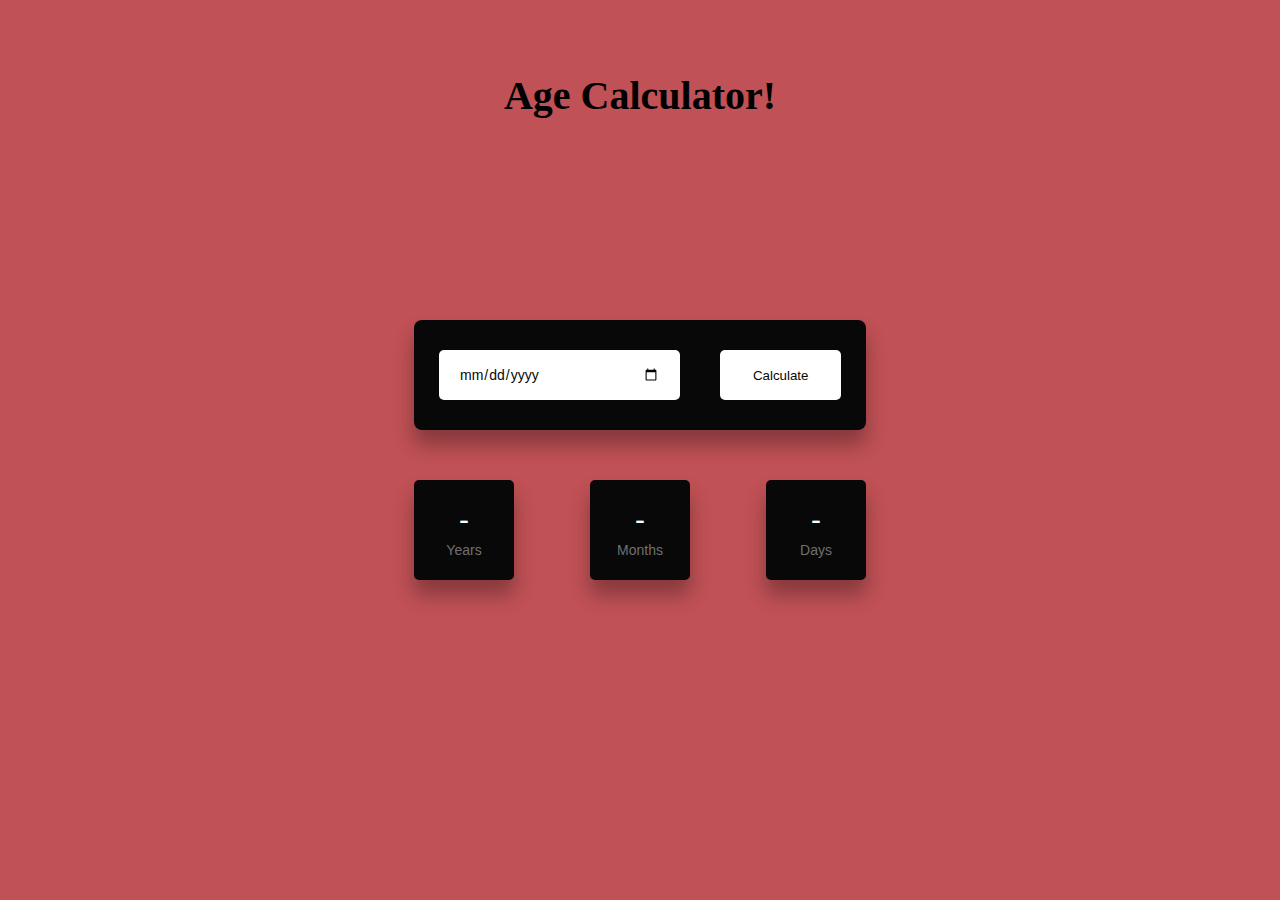
<file: Task_1/index.html>
<!DOCTYPE html>
<html>
<head>
    <meta charset="UTF-8">
    <meta name="viewport" content="width=device-width, initial-scale=1.0">
    <link rel="stylesheet" href="styles.css">
    <title>AC</title>
</head>
<body>
    <h2>Age Calculator!</h2>
    <div class="container">
        <div class="inputs-wrapper">
            <input type="date" id="date-input">  
            <button onclick="ageCalculate()">Calculate</button>
        </div>
        <div class="outputs-wrapper">
            <div>
                <span id="years">-</span>
                <p>Years</p>
            </div>
            <div>
                <span id="months">-</span>
                <p>Months</p>
            </div>
            <div>
                <span id="days">-</span>
                <p>Days</p>
            </div>
        </div>
    </div>
</body>
<script src="script.js"></script>
</html>
</file>
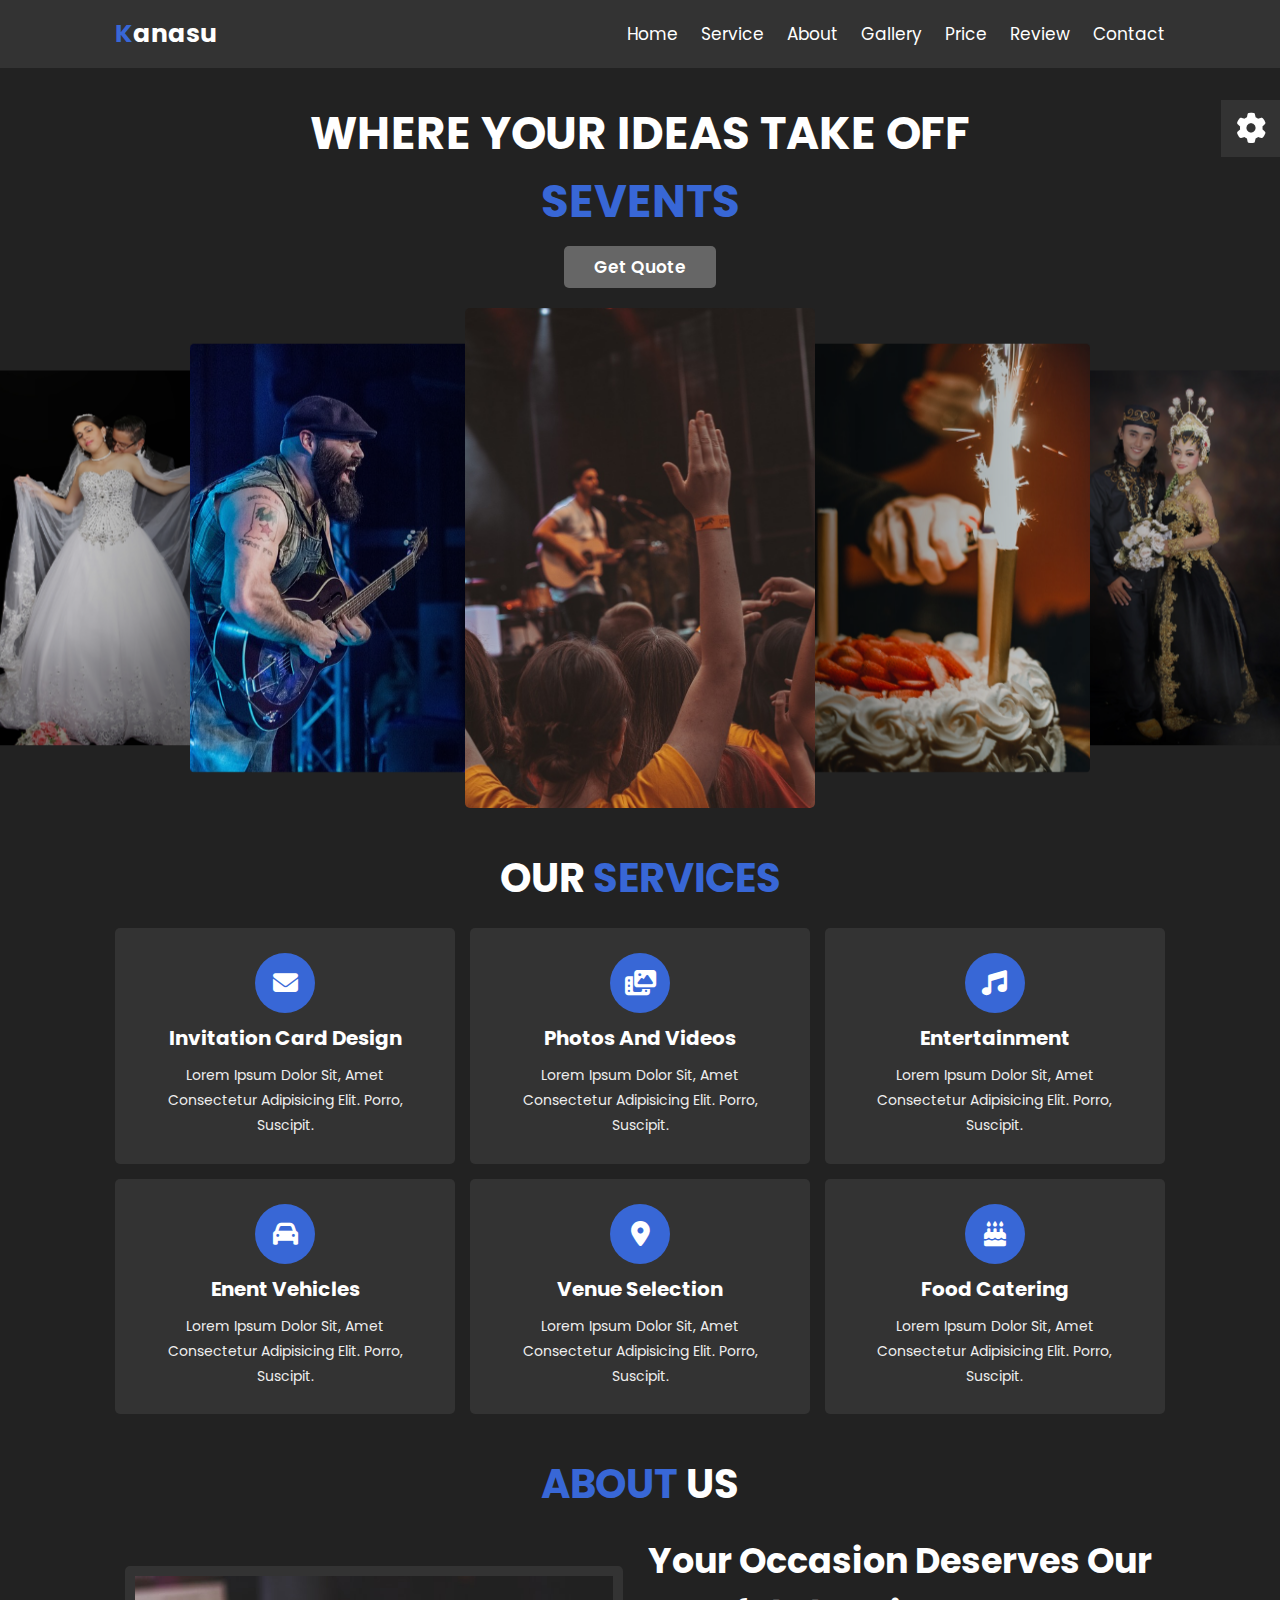
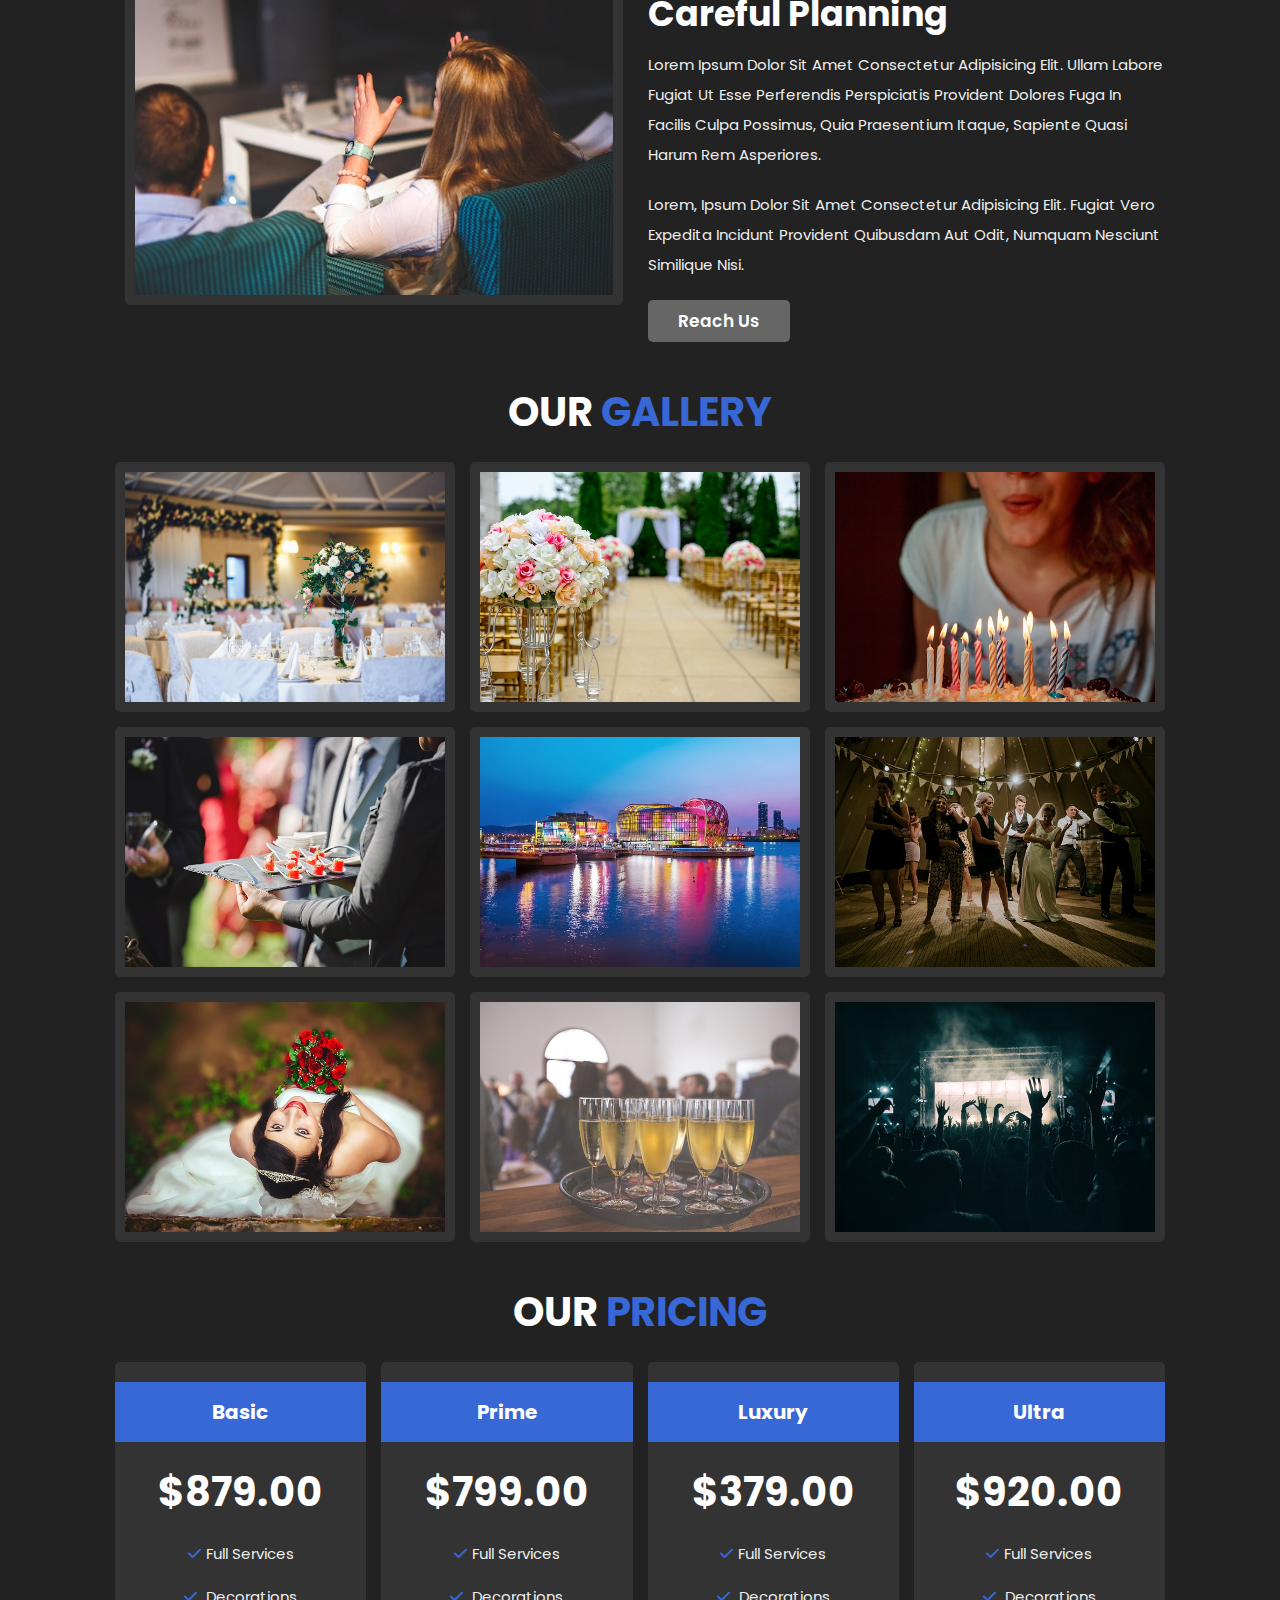
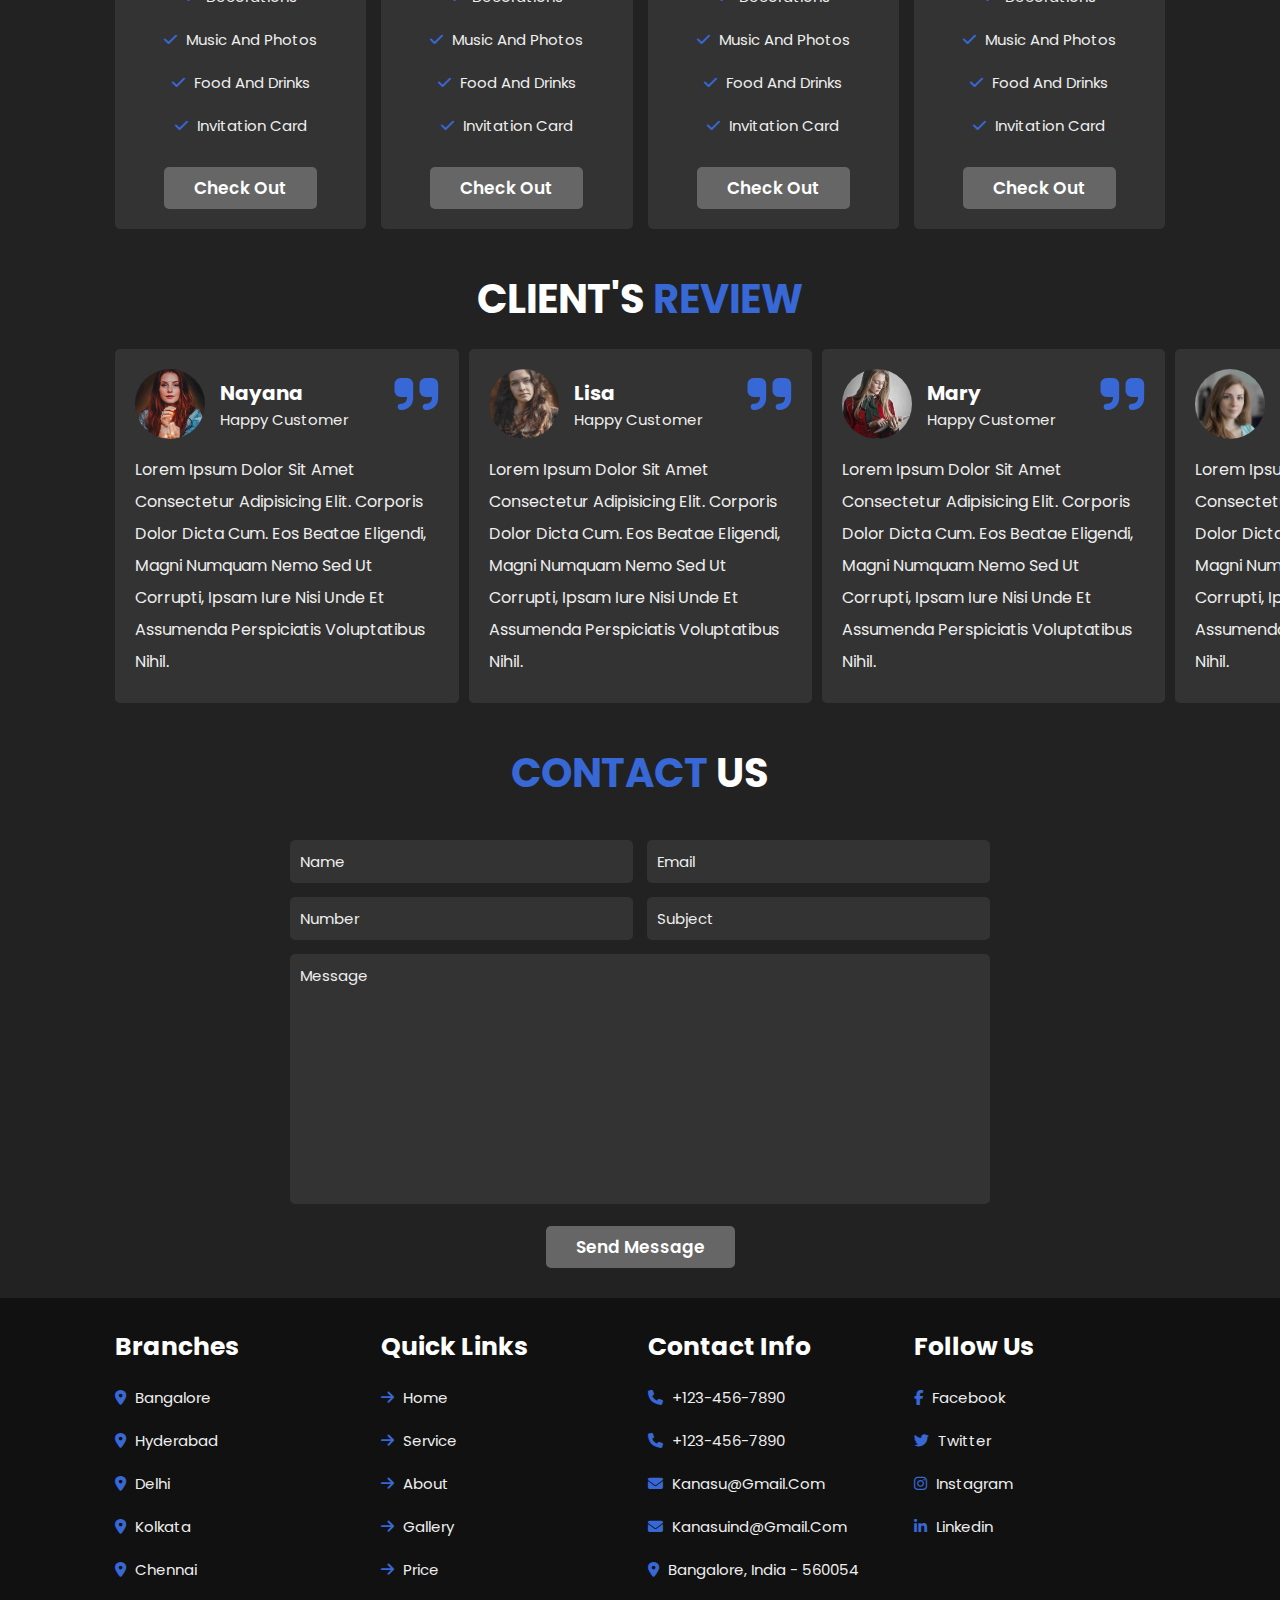
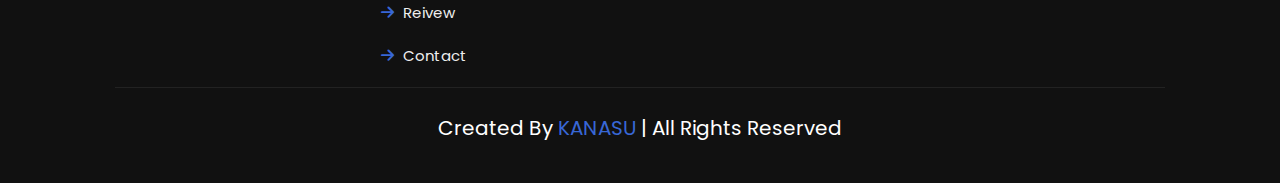
<file: Task_3/index.html>
<!DOCTYPE html>
<html lang="en">
  <head>
    <meta charset="UTF-8" />
    <meta http-equiv="X-UA-Compatible" content="IE=edge" />
    <meta name="viewport" content="width=device-width, initial-scale=1.0" />
    <title>Event</title>

    <link
      rel="stylesheet"
      href="https://cdn.jsdelivr.net/npm/swiper@9/swiper-bundle.min.css"
    />

    <link
      rel="stylesheet"
      href="https://cdnjs.cloudflare.com/ajax/libs/font-awesome/6.2.1/css/all.min.css"
    />

    <link rel="stylesheet" href="styles.css" />
  </head>
  <body>
    <header class="header">
      <a href="#" class="logo"><span>k</span>anasu</a>

      <nav class="navbar">
        <a href="#home">home</a>
        <a href="#service">service</a>
        <a href="#about">about</a>
        <a href="#gallery">gallery</a>
        <a href="#price">price</a>
        <a href="#review">review</a>
        <a href="#contact">contact</a>
      </nav>

      <div id="menu-bars" class="fas fa-bars"></div>
    </header>

    <!-- home section starts  -->
    <section class="home" id="home">
      <div class="content">
        <h3>
          where your ideas take off
          <span> sevents </span>
        </h3>
        <a href="#" class="btn">get quote</a>
      </div>

      <div class="swiper-container home-slider">
        <div class="swiper-wrapper">
          <div class="swiper-slide">
            <img src="images/home1.jpg" alt="" />
          </div>
          <div class="swiper-slide">
            <img src="images/home2.jpg" alt="" />
          </div>
          <div class="swiper-slide">
            <img src="images/home3.jpg" alt="" />
          </div>
          <div class="swiper-slide">
            <img src="images/home4.jpg" alt="" />
          </div>
          <div class="swiper-slide">
            <img src="images/home5.jpg" alt="" />
          </div>
          <div class="swiper-slide">
            <img src="images/home6.jpg" alt="" />
          </div>
        </div>
      </div>
    </section>

    <!-- service section starts  -->
    <section class="service" id="service">
      <h1 class="heading">our <span>services</span></h1>

      <div class="box-container">
        <div class="box">
          <i class="fas fa-envelope"></i>
          <h3>invitation card design</h3>
          <p>
            Lorem ipsum dolor sit, amet consectetur adipisicing elit. Porro,
            suscipit.
          </p>
        </div>

        <div class="box">
          <i class="fas fa-photo-video"></i>
          <h3>photos and videos</h3>
          <p>
            Lorem ipsum dolor sit, amet consectetur adipisicing elit. Porro,
            suscipit.
          </p>
        </div>

        <div class="box">
          <i class="fas fa-music"></i>
          <h3>entertainment</h3>
          <p>
            Lorem ipsum dolor sit, amet consectetur adipisicing elit. Porro,
            suscipit.
          </p>
        </div>

        <div class="box">
          <i class="fas fa-car"></i>
          <h3>enent vehicles</h3>
          <p>
            Lorem ipsum dolor sit, amet consectetur adipisicing elit. Porro,
            suscipit.
          </p>
        </div>

        <div class="box">
          <i class="fas fa-map-marker-alt"></i>
          <h3>venue selection</h3>
          <p>
            Lorem ipsum dolor sit, amet consectetur adipisicing elit. Porro,
            suscipit.
          </p>
        </div>

        <div class="box">
          <i class="fas fa-birthday-cake"></i>
          <h3>food catering</h3>
          <p>
            Lorem ipsum dolor sit, amet consectetur adipisicing elit. Porro,
            suscipit.
          </p>
        </div>
      </div>
    </section>

    <!-- about section starts  -->
    <section class="about" id="about">
      <h1 class="heading"><span>about</span> us</h1>

      <div class="row">
        <div class="image">
          <img src="images/about.jpg" alt="" />
        </div>

        <div class="content">
          <h3>your occasion deserves our careful planning</h3>
          <p>
            Lorem ipsum dolor sit amet consectetur adipisicing elit. Ullam
            labore fugiat ut esse perferendis perspiciatis provident dolores
            fuga in facilis culpa possimus, quia praesentium itaque, sapiente
            quasi harum rem asperiores.
          </p>
          <p>
            Lorem, ipsum dolor sit amet consectetur adipisicing elit. Fugiat
            vero expedita incidunt provident quibusdam aut odit, numquam
            nesciunt similique nisi.
          </p>
          <a href="#" class="btn">reach us</a>
        </div>
      </div>
    </section>

    <!-- gallery section starts  -->
    <section class="gallery" id="gallery">
      <h1 class="heading">our <span>gallery</span></h1>

      <div class="box-container">
        <div class="box">
          <img src="images/gallery1.jpg" alt="" />
          <h3 class="title">best events</h3>
          <div class="icons">
            <a href="#" class="fas fa-heart"></a>
            <a href="#" class="fas fa-share"></a>
            <a href="#" class="fas fa-eye"></a>
          </div>
        </div>

        <div class="box">
          <img src="images/gallery2.jpg" alt="" />
          <h3 class="title">best events</h3>
          <div class="icons">
            <a href="#" class="fas fa-heart"></a>
            <a href="#" class="fas fa-share"></a>
            <a href="#" class="fas fa-eye"></a>
          </div>
        </div>

        <div class="box">
          <img src="images/gallery3.jpg" alt="" />
          <h3 class="title">best events</h3>
          <div class="icons">
            <a href="#" class="fas fa-heart"></a>
            <a href="#" class="fas fa-share"></a>
            <a href="#" class="fas fa-eye"></a>
          </div>
        </div>

        <div class="box">
          <img src="images/gallery4.jpg" alt="" />
          <h3 class="title">best events</h3>
          <div class="icons">
            <a href="#" class="fas fa-heart"></a>
            <a href="#" class="fas fa-share"></a>
            <a href="#" class="fas fa-eye"></a>
          </div>
        </div>

        <div class="box">
          <img src="images/gallery5.jpg" alt="" />
          <h3 class="title">best events</h3>
          <div class="icons">
            <a href="#" class="fas fa-heart"></a>
            <a href="#" class="fas fa-share"></a>
            <a href="#" class="fas fa-eye"></a>
          </div>
        </div>

        <div class="box">
          <img src="images/gallery6.jpg" alt="" />
          <h3 class="title">best events</h3>
          <div class="icons">
            <a href="#" class="fas fa-heart"></a>
            <a href="#" class="fas fa-share"></a>
            <a href="#" class="fas fa-eye"></a>
          </div>
        </div>

        <div class="box">
          <img src="images/gallery7.jpg" alt="" />
          <h3 class="title">best events</h3>
          <div class="icons">
            <a href="#" class="fas fa-heart"></a>
            <a href="#" class="fas fa-share"></a>
            <a href="#" class="fas fa-eye"></a>
          </div>
        </div>

        <div class="box">
          <img src="images/gallery8.jpg" alt="" />
          <h3 class="title">best events</h3>
          <div class="icons">
            <a href="#" class="fas fa-heart"></a>
            <a href="#" class="fas fa-share"></a>
            <a href="#" class="fas fa-eye"></a>
          </div>
        </div>

        <div class="box">
          <img src="images/gallery9.jpg" alt="" />
          <h3 class="title">best events</h3>
          <div class="icons">
            <a href="#" class="fas fa-heart"></a>
            <a href="#" class="fas fa-share"></a>
            <a href="#" class="fas fa-eye"></a>
          </div>
        </div>
      </div>
    </section>

    <!-- price section starts  -->
    <section class="price" id="price">
      <h1 class="heading">our <span>pricing</span></h1>

      <div class="box-container">
        <div class="box">
          <h3 class="title">basic</h3>
          <h3 class="amount">$879.00</h3>
          <ul>
            <li><i class="fas fa-check"></i>full services</li>
            <li><i class="fas fa-check"></i> decorations</li>
            <li><i class="fas fa-check"></i> music and photos</li>
            <li><i class="fas fa-check"></i> food and drinks</li>
            <li><i class="fas fa-check"></i> invitation card</li>
          </ul>
          <a href="#" class="btn">check out</a>
        </div>

        <div class="box">
          <h3 class="title">prime</h3>
          <h3 class="amount">$799.00</h3>
          <ul>
            <li><i class="fas fa-check"></i>full services</li>
            <li><i class="fas fa-check"></i> decorations</li>
            <li><i class="fas fa-check"></i> music and photos</li>
            <li><i class="fas fa-check"></i> food and drinks</li>
            <li><i class="fas fa-check"></i> invitation card</li>
          </ul>
          <a href="#" class="btn">check out</a>
        </div>

        <div class="box">
          <h3 class="title">luxury</h3>
          <h3 class="amount">$379.00</h3>
          <ul>
            <li><i class="fas fa-check"></i>full services</li>
            <li><i class="fas fa-check"></i> decorations</li>
            <li><i class="fas fa-check"></i> music and photos</li>
            <li><i class="fas fa-check"></i> food and drinks</li>
            <li><i class="fas fa-check"></i> invitation card</li>
          </ul>
          <a href="#" class="btn">check out</a>
        </div>

        <div class="box">
          <h3 class="title">ultra</h3>
          <h3 class="amount">$920.00</h3>
          <ul>
            <li><i class="fas fa-check"></i>full services</li>
            <li><i class="fas fa-check"></i> decorations</li>
            <li><i class="fas fa-check"></i> music and photos</li>
            <li><i class="fas fa-check"></i> food and drinks</li>
            <li><i class="fas fa-check"></i> invitation card</li>
          </ul>
          <a href="#" class="btn">check out</a>
        </div>
      </div>
    </section>

    <!-- review section starts  -->
    <section class="reivew" id="review">
      <h1 class="heading">client's <span>review</span></h1>

      <div class="review-slider swiper-container">
        <div class="swiper-wrapper">
          <div class="swiper-slide box">
            <i class="fas fa-quote-right"></i>
            <div class="user">
              <img src="images/img1.jpg" alt="" />
              <div class="user-info">
                <h3>nayana</h3>
                <span>happy customer</span>
              </div>
            </div>
            <p>
              Lorem ipsum dolor sit amet consectetur adipisicing elit. Corporis
              dolor dicta cum. Eos beatae eligendi, magni numquam nemo sed ut
              corrupti, ipsam iure nisi unde et assumenda perspiciatis
              voluptatibus nihil.
            </p>
          </div>

          <div class="swiper-slide box">
            <i class="fas fa-quote-right"></i>
            <div class="user">
              <img src="images/img2.jpg" alt="" />
              <div class="user-info">
                <h3>lisa</h3>
                <span>happy customer</span>
              </div>
            </div>
            <p>
              Lorem ipsum dolor sit amet consectetur adipisicing elit. Corporis
              dolor dicta cum. Eos beatae eligendi, magni numquam nemo sed ut
              corrupti, ipsam iure nisi unde et assumenda perspiciatis
              voluptatibus nihil.
            </p>
          </div>

          <div class="swiper-slide box">
            <i class="fas fa-quote-right"></i>
            <div class="user">
              <img src="images/img3.jpg" alt="" />
              <div class="user-info">
                <h3>mary</h3>
                <span>happy customer</span>
              </div>
            </div>
            <p>
              Lorem ipsum dolor sit amet consectetur adipisicing elit. Corporis
              dolor dicta cum. Eos beatae eligendi, magni numquam nemo sed ut
              corrupti, ipsam iure nisi unde et assumenda perspiciatis
              voluptatibus nihil.
            </p>
          </div>

          <div class="swiper-slide box">
            <i class="fas fa-quote-right"></i>
            <div class="user">
              <img src="images/img4.jpg" alt="" />
              <div class="user-info">
                <h3>rose</h3>
                <span>happy customer</span>
              </div>
            </div>
            <p>
              Lorem ipsum dolor sit amet consectetur adipisicing elit. Corporis
              dolor dicta cum. Eos beatae eligendi, magni numquam nemo sed ut
              corrupti, ipsam iure nisi unde et assumenda perspiciatis
              voluptatibus nihil.
            </p>
          </div>
        </div>
      </div>
    </section>

    <!-- contact section starts  -->
    <section class="contact" id="contact">
      <h1 class="heading"><span>contact</span> us</h1>

      <form action="">
        <div class="inputBox">
          <input type="text" placeholder="name" />
          <input type="email" placeholder="email" />
        </div>
        <div class="inputBox">
          <input type="tel" placeholder="number" />
          <input type="text" placeholder="subject" />
        </div>
        <textarea
          name=""
          placeholder="message"
          id=""
          cols="30"
          rows="10"
        ></textarea>
        <input type="submit" value="send message" class="btn" />
      </form>
    </section>

    <!-- footer section starts  -->
    <section class="footer">
      <div class="box-container">
        <div class="box">
          <h3>branches</h3>
          <a href="#"> <i class="fas fa-map-marker-alt"></i> bangalore </a>
          <a href="#"> <i class="fas fa-map-marker-alt"></i> hyderabad </a>
          <a href="#"> <i class="fas fa-map-marker-alt"></i> delhi </a>
          <a href="#"> <i class="fas fa-map-marker-alt"></i> kolkata </a>
          <a href="#"> <i class="fas fa-map-marker-alt"></i> chennai </a>
        </div>

        <div class="box">
          <h3>quick links</h3>
          <a href="#"> <i class="fas fa-arrow-right"></i> home </a>
          <a href="#"> <i class="fas fa-arrow-right"></i> service </a>
          <a href="#"> <i class="fas fa-arrow-right"></i> about </a>
          <a href="#"> <i class="fas fa-arrow-right"></i> gallery </a>
          <a href="#"> <i class="fas fa-arrow-right"></i> price </a>
          <a href="#"> <i class="fas fa-arrow-right"></i> reivew </a>
          <a href="#"> <i class="fas fa-arrow-right"></i> contact </a>
        </div>

        <div class="box">
          <h3>contact info</h3>
          <a href="#"> <i class="fas fa-phone"></i> +123-456-7890 </a>
          <a href="#"> <i class="fas fa-phone"></i> +123-456-7890 </a>
          <a href="#"> <i class="fas fa-envelope"></i> kanasu@gmail.com </a>
          <a href="#"> <i class="fas fa-envelope"></i> kanasuind@gmail.com </a>
          <a href="#">
            <i class="fas fa-map-marker-alt"></i> bangalore, india - 560054
          </a>
        </div>

        <div class="box">
          <h3>follow us</h3>
          <a href="#"> <i class="fab fa-facebook-f"></i> facebook </a>
          <a href="#"> <i class="fab fa-twitter"></i> twitter </a>
          <a href="#"> <i class="fab fa-instagram"></i> instagram </a>
          <a href="#"> <i class="fab fa-linkedin-in"></i> linkedin </a>
        </div>
      </div>

      <div class="credit">
        created by <span>KANASU</span> | all rights reserved
      </div>
    </section>

    <!-- theme toggler  -->
    <div class="theme-toggler">
      <div class="toggle-btn">
        <i class="fas fa-cog"></i>
      </div>

      <h3>choose color</h3>

      <div class="buttons">
        <div class="theme-btn" style="background: #ccff33"></div>
        <div class="theme-btn" style="background: #d35400"></div>
        <div class="theme-btn" style="background: #f39c12"></div>
        <div class="theme-btn" style="background: #1abc9c"></div>
        <div class="theme-btn" style="background: #3498db"></div>
        <div class="theme-btn" style="background: #9b59b6"></div>
      </div>
    </div>

    <!-- Swiper JS -->
    <script src="https://cdn.jsdelivr.net/npm/swiper@9/swiper-bundle.min.js"></script>

    <!--JS file-->
    <script src="app.js"></script>
  </body>
</html>
</file>
<file: Task_1/styles.css>
*,
*:before,
*:after{
    padding: 0;
    margin: 0;
    box-sizing: border-box;
}

body{
    background-color: #c05156;
}

h2{
    font-size: 2.5rem;
    color: black;
    display: flex;
    justify-content: center;
    align-items: center;
    margin-top: 4.5rem;
}

.container{
    width: 40%;
    min-width: 450px;
    position: absolute;
    transform: translate(-50%,-50%);
    left: 50%;
    top: 50%;
    padding: 50px 30px;
}
.container *{
    font-family: "Poppins",sans-serif;
    border: none;
    outline: none;
}

.inputs-wrapper{
    background-color: #080808;
    padding: 30px 25px;
    border-radius: 8px;
    box-shadow: 0 15px 20px rgba(0,0,0,0.3);
    margin-bottom: 50px;
}

input,
button{
    height: 50px;
    background-color: #ffffff;
    color: #080808;
    font-weight: 500;
    border-radius: 5px;
}

input{
    width: 60%;
    padding: 0 20px;
    font-size: 14px;
}

button{
    width: 30%;
    float: right;
}

.outputs-wrapper{
    width: 100%;
    display: flex;
    justify-content: space-between;
}

.outputs-wrapper div{
    height: 100px;
    width: 100px;
    background-color: #080808;
    border-radius: 5px;
    color: #ffffff;
    display: grid;
    place-items: center;
    padding: 20px 0;
    box-shadow: 0 15px 20px rgba(0,0,0,0.3);
}

span{
    font-size: 30px;
    font-weight: 500;
}

p{
    font-size: 14px;
    color: #707070;
    font-weight: 400;
}
</file>
<file: Task_3/styles.css>
@import url("https://fonts.googleapis.com/css2?family=Poppins:wght@200;300;400;500;600;700&display=swap");

:root {
  --theme-color: #3867d6;
}

* {
  font-family: "Poppins", sans-serif;
  margin: 0;
  padding: 0;
  box-sizing: border-box;
  outline: none;
  border: none;
  text-decoration: none;
  text-transform: capitalize;
  transition: 0.2s linear;
}

html {
  font-size: 62.5%;
  overflow-x: hidden;
  scroll-padding-top: 7rem;
  scroll-behavior: smooth;
}

body {
  background: #222;
}

section {
  padding: 2rem 9%;
}

.header {
  position: fixed;
  top: 0;
  left: 0;
  right: 0;
  z-index: 10000;
  background: #333;
  display: flex;
  align-items: center;
  justify-content: space-between;
  padding: 1.5rem 9%;
}

.header .logo {
  font-weight: bolder;
  color: #fff;
  font-size: 2.5rem;
}

.header .logo span {
  color: var(--theme-color);
}

.header .navbar a {
  font-size: 1.7rem;
  color: #fff;
  margin-left: 2rem;
}

.header .navbar a:hover {
  color: var(--theme-color);
}

#menu-bars {
  font-size: 3rem;
  color: #fff;
  cursor: pointer;
  display: none;
}

.home .content {
  text-align: center;
  padding-top: 6rem;
  margin: 2rem auto;
  max-width: 70rem;
}

.home .content h3 {
  color: #fff;
  font-size: 4.5rem;
  text-transform: uppercase;
}

.home .content h3 span {
  color: var(--theme-color);
  text-transform: uppercase;
}


.btn {
  margin-top: 1rem;
  display: inline-block;
  padding: 0.8rem 3rem;
  font-size: 1.7rem;
  border-radius: 0.5rem;
  background: #666;
  color: #fff;
  cursor: pointer;
  font-weight: 600;
}

.btn:hover {
  background: var(--theme-color);
}

.home .home-slider .swiper-slide {
  overflow: hidden;
  border-radius: 0.5rem;
  height: 50rem;
  width: 35rem;
}

.home .home-slider .swiper-slide img {
  height: 100%;
  width: 100%;
  object-fit: cover;
}

.heading {
  text-align: center;
  padding-bottom: 2rem;
  color: #fff;
  text-transform: uppercase;
  font-size: 4rem;
}

.heading span {
  color: var(--theme-color);
  text-transform: uppercase;
}

.service .box-container {
  display: grid;
  grid-template-columns: repeat(auto-fit, minmax(27rem, 1fr));
  gap: 1.5rem;
}

.service .box-container .box {
  border-radius: 0.5rem;
  background: #333;
  text-align: center;
  padding: 2.5rem;
}

.service .box-container .box i {
  height: 6rem;
  width: 6rem;
  line-height: 6rem;
  border-radius: 50%;
  font-size: 2.5rem;
  background: var(--theme-color);
  color: #fff;
}

.service .box-container .box h3 {
  font-size: 2rem;
  color: #fff;
  padding: 1rem 0;
}

.service .box-container .box p {
  font-size: 1.4rem;
  color: #eee;
  line-height: 1.8;
}

.about .row {
  display: flex;
  align-items: center;
  flex-wrap: wrap;
  gap: 1.5rem;
}

.about .row .image {
  flex: 1 1 45rem;
  padding: 1rem;
}

.about .row .image img {
  width: 100%;
  border-radius: 0.5rem;
  border: 1rem solid #333;
}

.about .row .content {
  flex: 1 1 45rem;
}

.about .row .content h3 {
  font-size: 3.5rem;
  color: #fff;
}

.about .row .content p {
  font-size: 1.5rem;
  color: #eee;
  padding: 1rem 0;
  line-height: 2;
}

.gallery .box-container {
  display: grid;
  grid-template-columns: repeat(auto-fit, minmax(27rem, 1fr));
  gap: 1.5rem;
}

.gallery .box-container .box {
  position: relative;
  border: 1rem solid #333;
  border-radius: 0.5rem;
  height: 25rem;
  cursor: pointer;
  overflow: hidden;
}

.gallery .box-container .box img {
  height: 100%;
  width: 100%;
  object-fit: cover;
}

.gallery .box-container .box:hover img {
  transform: scale(1.1);
  filter: grayscale();
}

.gallery .box-container .box .title {
  position: absolute;
  top: -10rem;
  left: 0;
  right: 0;
  background: #333;
  color: #fff;
  text-align: center;
  padding-bottom: 1rem;
  font-size: 2rem;
}

.gallery .box-container .box:hover .title {
  top: 0;
}

.gallery .box-container .box .icons {
  position: absolute;
  bottom: -10rem;
  left: 0;
  right: 0;
  background: #333;
  padding-top: 1rem;
  text-align: center;
}

.gallery .box-container .box:hover .icons {
  bottom: 0;
}

.gallery .box-container .box .icons a {
  font-size: 2rem;
  margin: 0.5rem 1rem;
  color: #fff;
}

.gallery .box-container .box .icons a:hover {
  color: var(--theme-color);
}

.price .box-container {
  display: grid;
  grid-template-columns: repeat(auto-fit, minmax(25rem, 1fr));
  gap: 1.5rem;
}

.price .box-container .box {
  padding: 2rem 0;
  background: #333;
  border-radius: 0.5rem;
  text-align: center;
}

.price .box-container .box:hover {
  transform: scale(1.03);
}

.price .box-container .box .title {
  background: var(--theme-color);
  color: #fff;
  padding: 1.5rem 0;
  font-size: 2rem;
}

.price .box-container .box .amount {
  color: #fff;
  padding-top: 2rem;
  font-size: 4rem;
}

.price .box-container .box ul {
  list-style-type: none;
  padding: 1rem 0;
}

.price .box-container .box ul li {
  font-size: 1.5rem;
  color: #eee;
  padding: 1rem 0;
}

.price .box-container .box ul li i {
  color: var(--theme-color);
  padding-right: 0.5rem;
}

.reivew .box {
  border-radius: 0.5rem;
  background: #333;
  padding: 2rem;
  position: relative;
}

.reivew .box .fa-quote-right {
  position: absolute;
  top: 2rem;
  right: 2rem;
  color: var(--theme-color);
  font-size: 5rem;
}

.reivew .box .user {
  display: flex;
  align-items: center;
  gap: 1.5rem;
  padding-bottom: 1rem;
}

.reivew .box .user img {
  height: 7rem;
  width: 7rem;
  border-radius: 50%;
  object-fit: cover;
}

.reivew .box .user h3 {
  font-size: 2rem;
  color: #fff;
}

.reivew .box .user span {
  font-size: 1.5rem;
  color: #eee;
}

.reivew .box p {
  line-height: 2;
  color: #eee;
  padding: 0.5rem 0;
  font-size: 1.6rem;
}

.contact form {
  max-width: 70rem;
  margin: 1rem auto;
  text-align: center;
}

.contact form .inputBox {
  display: flex;
  justify-content: space-between;
  flex-wrap: wrap;
}

.contact form .inputBox input,
.contact form textarea {
  width: 100%;
  background: #333;
  border-radius: 0.5rem;
  padding: 1rem;
  margin: 0.7rem 0;
  font-size: 1.5rem;
  color: #fff;
  text-transform: none;
}

.contact form .inputBox input::placeholder,
.contact form textarea::placeholder {
  color: #eee;
  text-transform: capitalize;
}

.contact form .inputBox input:focus,
.contact form textarea:focus {
  background: #444;
}

.contact form .inputBox input {
  width: 49%;
}

.contact form textarea {
  resize: none;
}

.footer {
  background: #111;
}

.footer .box-container {
  display: grid;
  grid-template-columns: repeat(auto-fit, minmax(25rem, 1fr));
  gap: 1.5rem;
}

.footer .box-container .box h3 {
  font-size: 2.5rem;
  padding: 1rem 0;
  color: #fff;
}

.footer .box-container .box a {
  display: block;
  font-size: 1.5rem;
  padding: 1rem 0;
  color: #eee;
}

.footer .box-container .box a i {
  padding-right: 0.5rem;
  color: var(--theme-color);
}

.footer .box-container .box a:hover i {
  padding-right: 1.5rem;
  color: #fff;
}

.footer .credit {
  text-align: center;
  border-top: 0.1rem solid #222;
  color: #fff;
  padding: 2rem;
  padding-top: 2.5rem;
  margin-top: 1rem;
  font-size: 2rem;
}

.footer .credit span {
  color: var(--theme-color);
}

html::-webkit-scrollbar {
  width: 1rem;
}

html::-webkit-scrollbar-track {
  background: #444;
}

html::-webkit-scrollbar-thumb {
  background: var(--theme-color);
  border-radius: 5rem;
}


.theme-toggler {
  position: fixed;
  top: 10rem;
  right: -20rem;
  background: #333;
  z-index: 1000;
  width: 20rem;
  text-align: center;
}

.theme-toggler.active {
  right: 0;
}

.theme-toggler h3 {
  color: #fff;
  padding: 1rem 0;
  font-size: 2rem;
}

.theme-toggler .buttons {
  display: flex;
  justify-content: center;
  flex-wrap: wrap;
  gap: 1rem;
  padding: 1rem;
}

.theme-toggler .buttons .theme-btn {
  height: 5rem;
  width: 5rem;
  border-radius: 50%;
  cursor: pointer;
}

.theme-toggler .toggle-btn {
  position: absolute;
  top: 0;
  left: -5.9rem;
  padding: 1.3rem 1.5rem;
  background: #333;
  cursor: pointer;
}

.theme-toggler .toggle-btn i {
  color: #fff;
  font-size: 3rem;
  animation: spin 4s linear infinite;
}

@keyframes spin {
  0% {
    transform: rotate(360deg);
  }
}

/* media queries  */

@media (max-width: 991px) {
  html {
    font-size: 55%;
  }

  .header {
    padding: 1.5rem 2rem;
  }

  section {
    padding: 2rem;
  }
}

@media (max-width: 768px) {
  #menu-bars {
    display: initial;
  }

  .header .navbar {
    position: absolute;
    top: 100%;
    left: 0;
    right: 0;
    border-top: 0.1rem solid #222;
    background: #333;
    clip-path: polygon(0 0, 100% 0, 100% 0, 0 0);
  }

  .header .navbar.active {
    clip-path: polygon(0 0, 100% 0, 100% 100%, 0% 100%);
  }

  .fa-times {
    transform: rotate(180deg);
  }

  .header .navbar a {
    display: flex;
    background: #222;
    border-radius: 0.5rem;
    padding: 1.3rem;
    margin: 1.3rem;
    font-size: 2rem;
  }

  .home .content h3 {
    font-size: 4rem;
  }
}

@media (max-width: 450px) {
  html {
    font-size: 50%;
  }

  .home .home-slider .swiper-slide {
    width: 27rem;
  }

  .contact form .inputBox input {
    width: 100%;
  }
}
</file>
